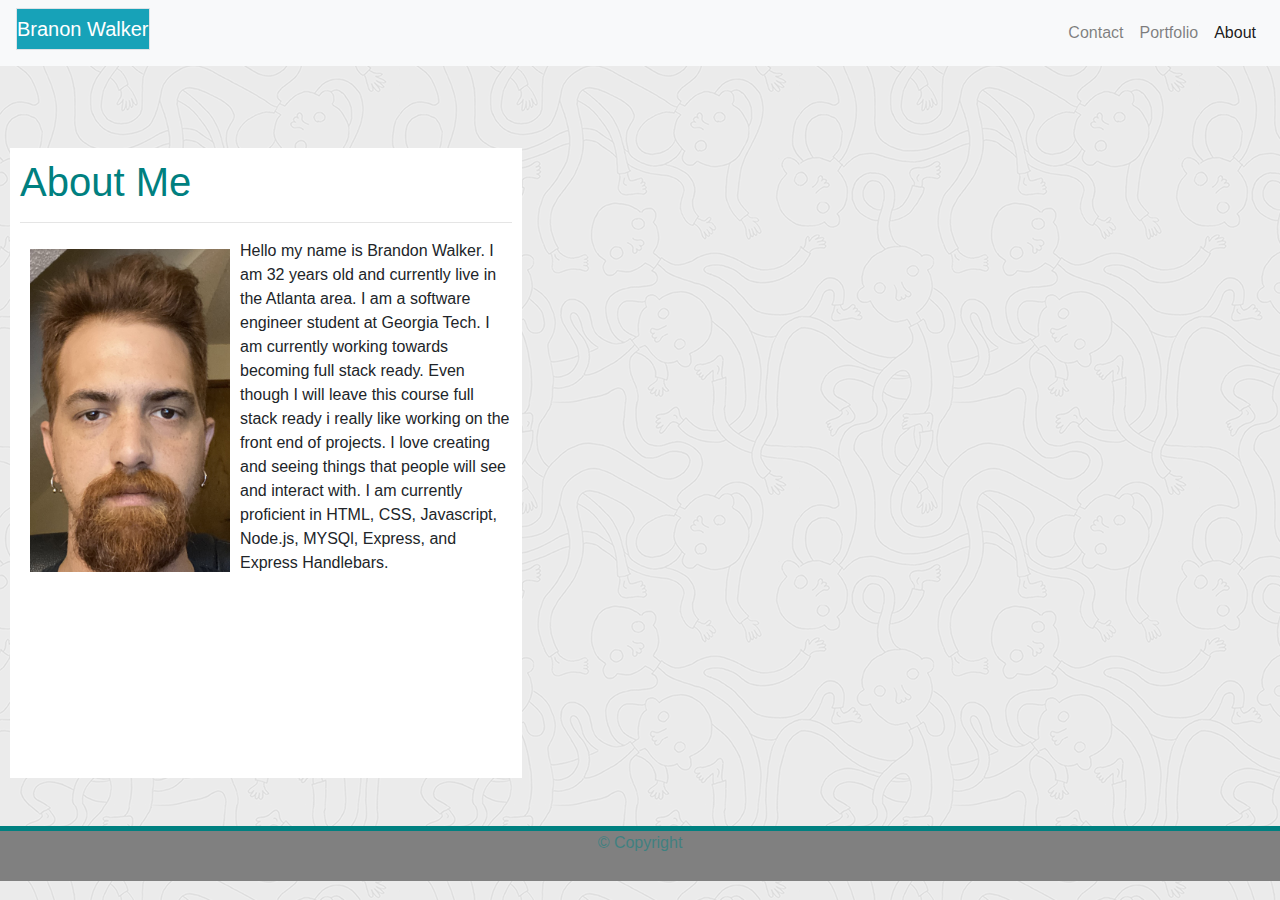
<file: index.html>
<!DOCTYPE html>
<html lang="en-us">
  <head>
    
    </style>
    <meta charset="utf-8" />
    <meta http-equiv="X-UA-Compatible" content="IE=edge" />
    <title>About me</title>
    <meta name="description" content="" />
    <meta name="viewport" content="width=device-width, initial-scale=1" />
    <link rel="stylesheet"
      href="https://stackpath.bootstrapcdn.com/bootstrap/4.5.2/css/bootstrap.min.css"
      integrity="sha384-JcKb8q3iqJ61gNV9KGb8thSsNjpSL0n8PARn9HuZOnIxN0hoP+VmmDGMN5t9UJ0Z"
      crossorigin="anonymous"
    />
    <link  rel="stylesheet" href="./assets/stylesheet/style.css"/>
  </head>
  <body>
    <nav class="navbar navbar-expand-lg navbar-light bg-light">
      <h1 class="navbar-brand border bg-info text-white">Branon Walker</h1>
      <button
        class="navbar-toggler"
        type="button"
        data-toggle="collapse"
        data-target="#navbarNavAltMarkup"
        aria-controls="navbarNavAltMarkup"
        aria-expanded="false"
        aria-label="Toggle navigation"
      >
        <span class="navbar-toggler-icon"></span>
      </button>
      <div class="collapse navbar-collapse" id="navbarNavAltMarkup">
        <div class="navbar-nav ml-auto">
          <a class="nav-link" href="./contact.html">Contact</a>
          <a class="nav-link" href="./portfolio.html">Portfolio</a>
          <a class="nav-link active" href="./index.html"
            >About<span class="sr-only">(current)</span></a>
        </div>
        </div>
    </nav>
    <br>
    <br>
    <br>
  <div class="container">
    <h1 class="about-me">About Me</h1>
    <hr>
  <img class="my-picture" src="./assets/images/MyPicture.jpg"><p>Hello my name is Brandon Walker. I am 32 years old and currently live in the Atlanta area. I am a software engineer student at Georgia Tech. I am currently working towards becoming full stack ready. Even though I will leave this course full stack ready i really like working on the front end of projects. I love creating and seeing things that people will see and interact with. I am currently proficient in HTML, CSS, Javascript, Node.js, MYSQl, Express, and Express Handlebars.</p>
  


</div>

<footer class="footer">
<p class="copyright float-bottom">&copy; Copyright</p>
</footer>
  </body>
</html>
</file>
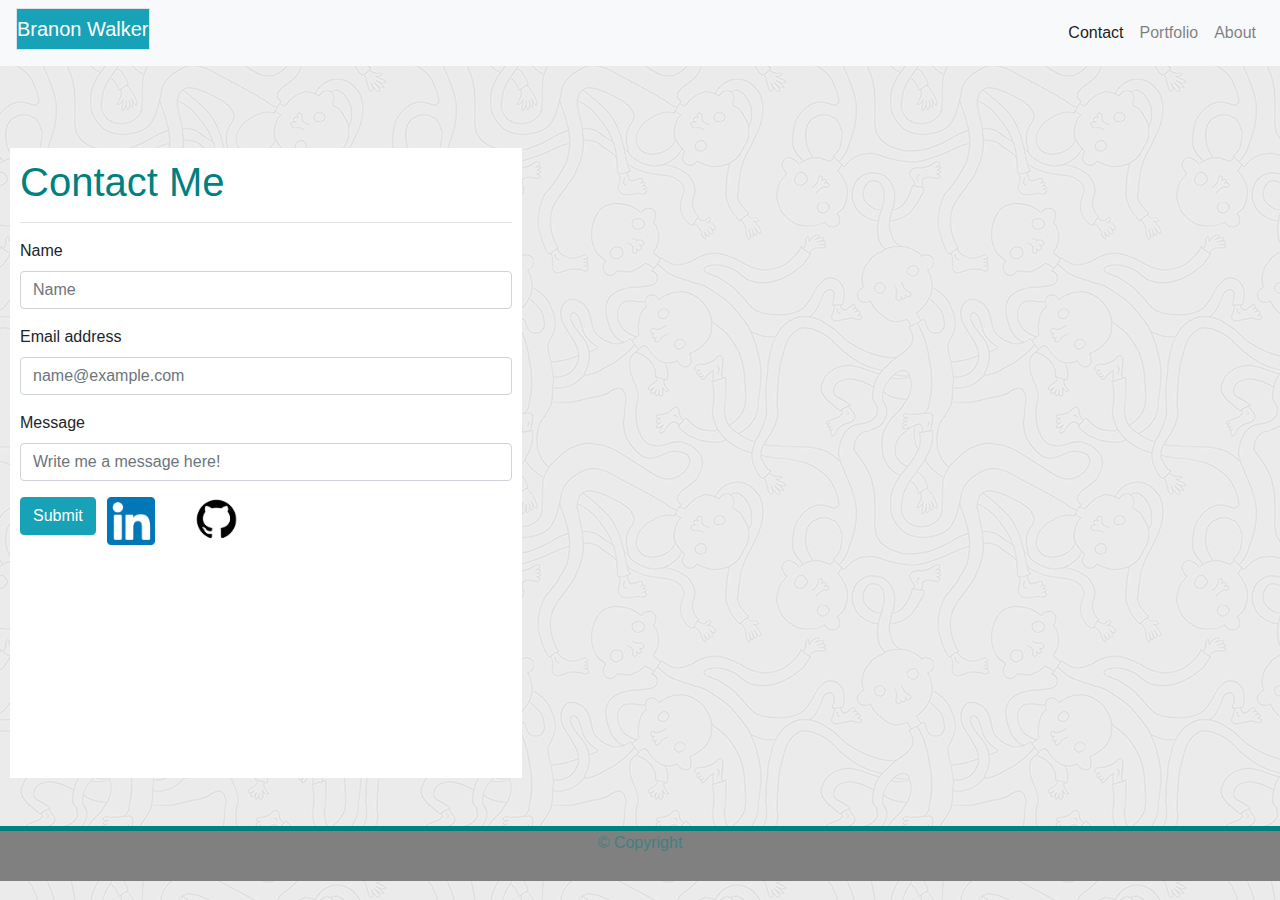
<file: contact.html>
<!DOCTYPE html>
<html class="no-js">
    <head>
    
    </style>
    <meta charset="utf-8" />
    <meta http-equiv="X-UA-Compatible" content="IE=edge" />
    <title>Contact</title>
    <meta name="description" content="" />
    <meta name="viewport" content="width=device-width, initial-scale=1" />
    <link rel="stylesheet"
      href="https://stackpath.bootstrapcdn.com/bootstrap/4.5.2/css/bootstrap.min.css"
      integrity="sha384-JcKb8q3iqJ61gNV9KGb8thSsNjpSL0n8PARn9HuZOnIxN0hoP+VmmDGMN5t9UJ0Z"
      crossorigin="anonymous"
    />
    <link  rel="stylesheet" href="./assets/stylesheet/style.css"/>
  </head>
  <body>
    <nav class="navbar navbar-expand-lg navbar-light bg-light">
      <h1 class="navbar-brand border bg-info text-white">Branon Walker</h1>
      <button
        class="navbar-toggler"
        type="button"
        data-toggle="collapse"
        data-target="#navbarNavAltMarkup"
        aria-controls="navbarNavAltMarkup"
        aria-expanded="false"
        aria-label="Toggle navigation"
      >
        <span class="navbar-toggler-icon"></span>
      </button>
      <div class="collapse navbar-collapse" id="navbarNavAltMarkup">
        <div class="navbar-nav ml-auto">
          <a class="nav-link active" href="./contact.html">Contact<span class="sr-only">(current)</span></a>
          <a class="nav-link" href="./portfolio.html">Portfolio</a>
          <a class="nav-link" href="./index.html">About</a>
        </div>
        </div>
    </nav>
    <br>
    <br>
    <br>
    <div class="container">
      <div class="row">
      <div class="col-md-12">
        <h1 class="about-me">Contact Me</h1>
        <hr>
        <form>
            <div class="form-group">
                <label for="exampleFormControlInput1">Name</label>
                <input type="Name" class="form-control" id="exampleFormControlInput1" placeholder="Name">
              </div>
            <div class="form-group">
              <label for="exampleFormControlInput1">Email address</label>
              <input type="email" class="form-control" id="exampleFormControlInput1" placeholder="name@example.com">
            </div>
            <div class="form-group">
                <label for="exampleFormControlInput1">Message</label>
                <input type="Message" class="form-control" id="exampleFormControlInput1" placeholder="Write me a message here!">
              </div>
           </form>
          </div>
        </div>
          <div class="row">
          <div class="col-md-2">
          <button type="button" class="btn btn-info">Submit</button>
        </div>
            <div class="col-md-2">
           <a href="https://www.linkedin.com/in/brandon-walker-026b5399"><img class="icon"src="./assets/images/linkin.png"></a>
          </div>
          <div class="col-md-2">
            <a href="https://github.com/BrandonWalker88"><img class="icon"src="./assets/images/Git_hub_logo.jpg"></a>
          </div>
        </div>
        
</div>
  
<footer class="footer">
  <p class="copyright">&copy; Copyright</p>
  </footer>

  </body>
</html>
</file>
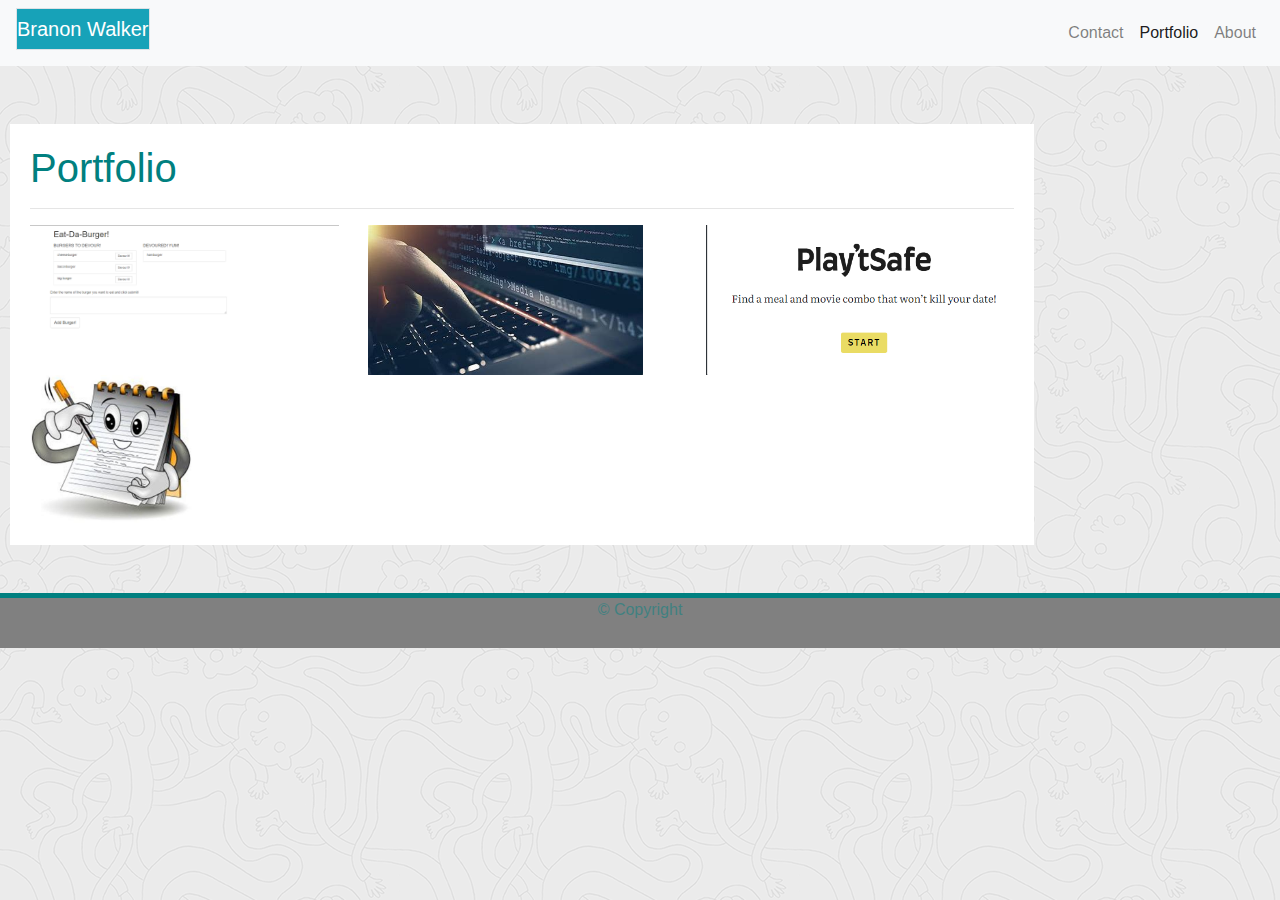
<file: portfolio.html>
<!DOCTYPE html>
<html class="no-js">
    <head>
    
    </style>
    <meta charset="utf-8" />
    <meta http-equiv="X-UA-Compatible" content="IE=edge" />
    <title>Portfolio</title>
    <meta name="description" content="" />
    <meta name="viewport" content="width=device-width, initial-scale=1" />
    <link rel="stylesheet"
      href="https://stackpath.bootstrapcdn.com/bootstrap/4.5.2/css/bootstrap.min.css"
      integrity="sha384-JcKb8q3iqJ61gNV9KGb8thSsNjpSL0n8PARn9HuZOnIxN0hoP+VmmDGMN5t9UJ0Z"
      crossorigin="anonymous"
    />
    <link  rel="stylesheet" href="./assets/stylesheet/portfoliostyle.css"/>
  </head>
  <body>
    <nav class="navbar navbar-expand-lg navbar-light bg-light">
      <h1 class="navbar-brand border bg-info text-white">Branon Walker</h1>
      <button
        class="navbar-toggler"
        type="button"
        data-toggle="collapse"
        data-target="#navbarNavAltMarkup"
        aria-controls="navbarNavAltMarkup"
        aria-expanded="false"
        aria-label="Toggle navigation"
      >
        <span class="navbar-toggler-icon"></span>
      </button>
      <div class="collapse navbar-collapse" id="navbarNavAltMarkup">
        <div class="navbar-nav ml-auto">
          <a class="nav-link" href="./contact.html">Contact</a>
          <a class="nav-link active" href="./portfolio.html">Portfolio<span class="sr-only">(current)</span></a>
          <a class="nav-link" href="./index.html">About</a>
        </div>
        </div>
    </nav>
    <br>
    <br>
    <div class="portfolio-container">
        <h1 class="about-me">Portfolio</h1>
        <hr>
      <div class="row">
        <div class="col-md-4">
        <a clsaa= "Eat" href="https://github.com/BrandonWalker88/Eat-Da-Burger.git"><img
          src="./assets/images/Eat-Da-Burger-App.png" height="150px"></a>
        </div>
        <div class="col-md-4">
          <a clsaa= "Eat" href="https://github.com/BrandonWalker88/employee-tracker.git"><img
            src="./assets/images/SE.jpeg" height="150px"></a>
        </div>
        <div class="col-md-4">
          <a clsaa= "Eat" href="https://github.com/cddeal12/Project-1.git"><img
            src="./assets/images/Play't_Safe.png" height="150px"></a>
        </div>
  </div><!-- this is the end of row 1-->
  <div class="row">
    <div class="col-md-4">
      <a class= "Eat" href="https://github.com/BrandonWalker88/Note-taker.git"><img
        src="./assets/images/note_img.jpg" height="150px"></a>
      </div>
  </div>
</div>

<footer class="footer">
  <p class="copyright">&copy; Copyright</p>
  </footer>
  </body>
</html>
</file>
<file: assets/stylesheet/style.css>
body {
  background-image: url("../images/background.png");
  position: relative;
  height: 100vh;
}

.container {
  height: 70%;
  width: 40%;
  padding: 10px;
  margin: 10px;
  background-color: white;
}

.my-picture {
  float: left;
  width: 200px;
  margin: 10px;
}

.about-me {
  color: teal;
}

.footer {
  border-top: 5px solid teal;
  margin-top: 3em;
  position: static;
  bottom: 0;
  width: 100%;
  height: 55px;
  background-color: gray;
}
.icon {
  height: 3em;
  width: 3em;
}

.copyright {
  text-align: center;
  color: teal;
  opacity: 0.5;
}

@media only screen and (max-width: 768px) {
  .container {
    width: 80%;
  }
}
</file>
<file: assets/stylesheet/portfoliostyle.css>
body {
  background-image: url("../images/background.png");
  position: relative;
  height: 100%;
}

.portfolio-container {
  height: auto;
  width: 80%;
  padding: 20px;
  margin: 10px;
  background-color: white;
}
.about-me {
  color: teal;
}

.footer {
  border-top: 5px solid teal;
  margin-top: 3em;
  position: relative;
  bottom: 0;
  width: 100%;
  height: 55px;
  background-color: gray;
}

.copyright {
  text-align: center;
  color: teal;
  opacity: 0.5;
}

@media only screen and (max-width: 768px) {
  .container {
    width: 80%;
  }
}

.Eat {
  height: 100px;
  width: 100px;
}
</file>
